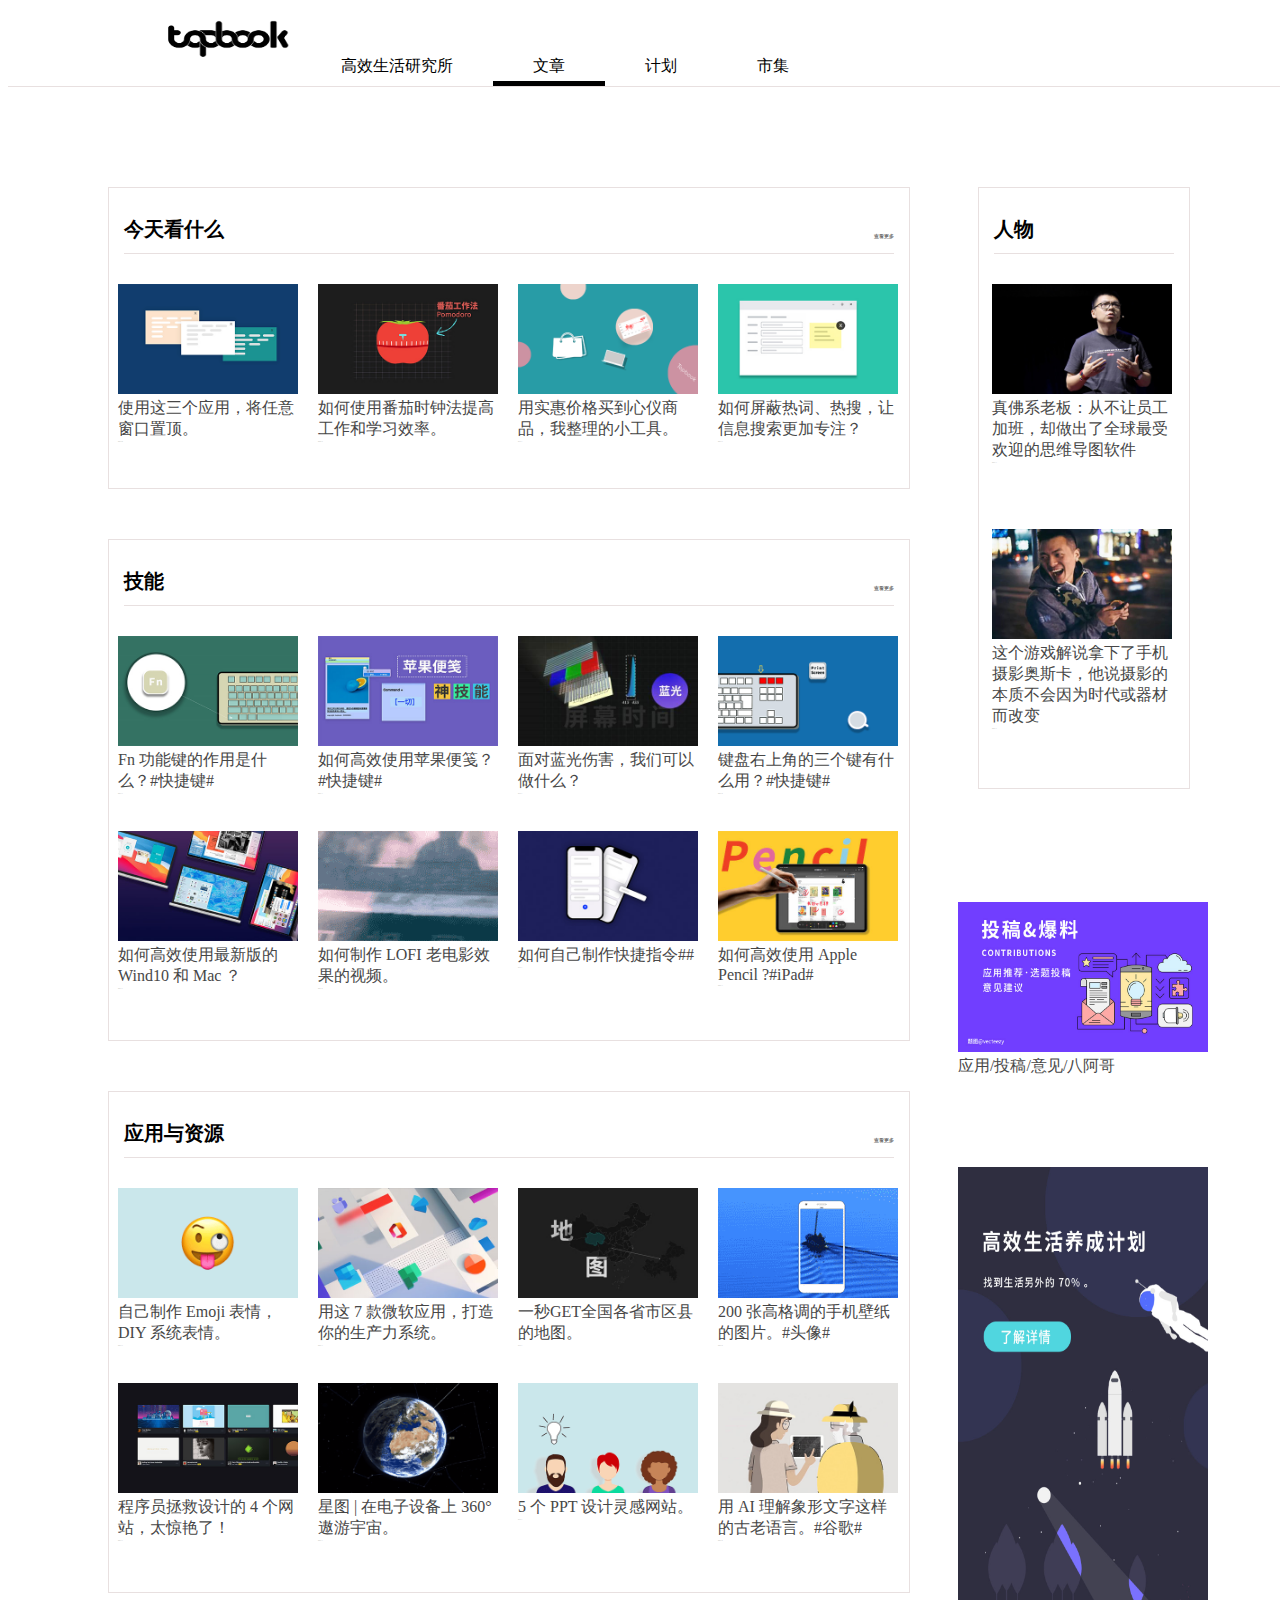
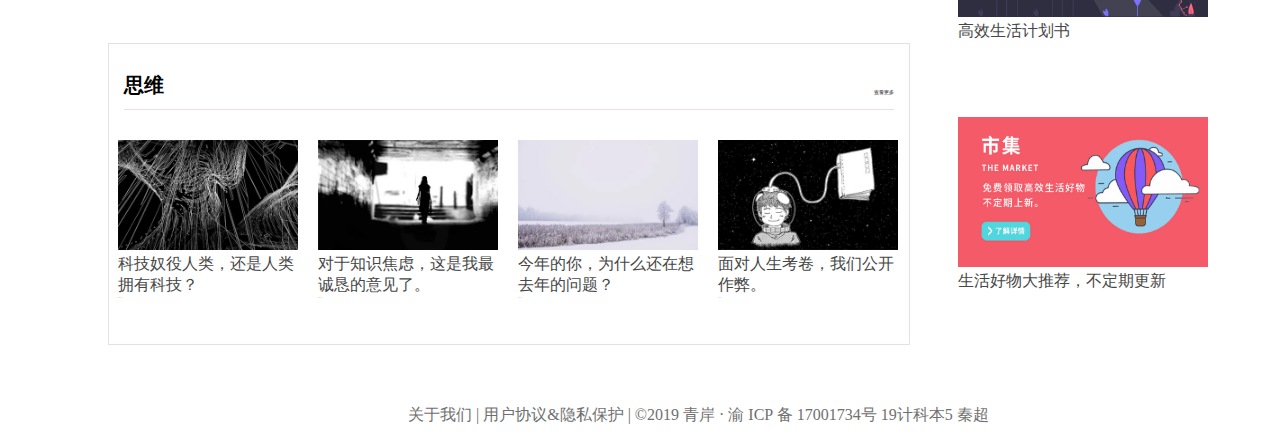
<file: index.html>
<!doctype html>
<html>
<head>
<meta charset="utf-8">
<title>topbook|高效生活书</title>
	<link rel="stylesheet" type="text/css" href="index.css"/>
	<link rel="shortcut icon" type="favicon.ico" href="图片素材/icon.png">
</head>

<body>
	<div id="k">
<div id="dh" >
	<div id="dhs">
		<img src="图片素材/topbook标.png" width="143" height="47" style="float: left; margin-top: 0px;">
		<ul>
		  <li id="aa"><a href="life.html">高效生活研究所</a></li>
		  <li id="bb"><a href="#">文章</a></li>
			<li id="cc"><a href="plan.html">计划</a></li>
			<li id="dd"><a href="fair.html">市集</a></li>
		</ul>
	</div></div>
<div id="main">
	<div id="maina">
		<div id="s"><div id="asz">今天看什么</div><span><a href="#">查看更多</a>
			</div>
		<div id="x">
			<div id="t"><a href="#"><img src="图片素材/ax1.jpg" width="180" height="110">使用这三个应用，将任意窗口置顶。<p>2020-10-22</p> </a></div>
			<div id="t"><a href="#"><img src="图片素材/ax2.jpg" width="180" height="110">如何使用番茄时钟法提高工作和学习效率。<p>2020-08-10</p> </a>
			</div>
			<div id="t"><a href="#"><img src="图片素材/ax3.gif" width="180" height="110">用实惠价格买到心仪商品，我整理的小工具。<p>2019-10-1</p> </a>
			</div>
			<div id="t"><a href="#"><img src="图片素材/ax4.jpg" width="180" height="110">如何屏蔽热词、热搜，让信息搜索更加专注？<p>2020-01-01</p> </a>
			</div>
			</div>
	</div>
		<div id="mainb">
		<div id="s"><div id="asz">技能</div><span><a href="#">查看更多</a></div>
			<div id="x">
			<div id="t"><a href="#"><img src="图片素材/bx1.jpg" width="180" height="110">Fn 功能键的作用是什么？#快捷键#<p>2020-10-13</p> </a></div>
			<div id="t"><a href="#"><img src="图片素材/bx2.jpg" width="180" height="110">如何高效使用苹果便笺？#快捷键#<p>2020-09-11</p> </a></div>
			<div id="t"><a href="#"><img src="图片素材/bx3.jpg" width="180" height="110">面对蓝光伤害，我们可以做什么？<p>2019-10-1</p> </a></div>
			<div id="t"><a href="#"><img src="图片素材/bx4.gif" width="180" height="110">键盘右上角的三个键有什么用？#快捷键#<p>2020-03-06</p> </a></div>
			<div id="t"><a href="#"><img src="图片素材/bx5.jpg" width="180" height="110">如何高效使用最新版的 Wind10 和 Mac ？<p>2020-10-13</p> </a></div>
			<div id="t"><a href="#"><img src="图片素材/bx6.gif" width="180" height="110">如何制作 LOFI 老电影效果的视频。<p>2020-03-06</p> </a></div>
			<div id="t"><a href="#"><img src="图片素材/bx7.jpg" width="180" height="110">如何自己制作快捷指令##<p>2019-10-1</p> </a></div>
			<div id="t"><a href="#"><img src="图片素材/bx8.jpg" width="180" height="110">如何高效使用 Apple Pencil ?#iPad# <p>2020-09-11</p> </a></div>
			</div>
		</div>
		<div id="mainc">
		<div id="s"><div id="asz">应用与资源</div><span><a href="#">查看更多</a>
			</div>
			<div id="x">
			<div id="t"><a href="#"><img src="图片素材/cx1.gif" width="180" height="110">自己制作 Emoji 表情，DIY 系统表情。<p>2020-10-13</p> </a></div>
			<div id="t"><a href="#"><img src="图片素材/cx2.jpg" width="180" height="110">用这 7 款微软应用，打造你的生产力系统。<p>2020-09-11</p> </a></div>
			<div id="t"><a href="#"><img src="图片素材/cx3.jpg" width="180" height="110">一秒GET全国各省市区县的地图。<p>2019-10-1</p> </a></div>
			<div id="t"><a href="#"><img src="图片素材/cx4.gif" width="180" height="110">200 张高格调的手机壁纸的图片。#头像# <p>2020-03-06</p> </a></div>
			<div id="t"><a href="#"><img src="图片素材/cx5.jpg" width="180" height="110">程序员拯救设计的 4 个网站，太惊艳了！<p>2020-10-13</p> </a></div>
			<div id="t"><a href="#"><img src="图片素材/cx6.gif" width="180" height="110">星图 | 在电子设备上 360° 遨游宇宙。 <p>2020-09-11</p> </a></div>
			<div id="t"><a href="#"><img src="图片素材/cx7.gif" width="180" height="110">5 个 PPT 设计灵感网站。<p>2019-10-1</p> </a></div>
			<div id="t"><a href="#"><img src="图片素材/cx8.jpg" width="180" height="110">用 AI 理解象形文字这样的古老语言。#谷歌#<p>2020-03-06</p> </a></div>
			</div>
		</div>
			<div id="maind">
			<div id="s"><div id="asz">思维</div><span><a href="#">查看更多</a></div>
			<div id="x">
			<div id="t"><a href="#"><img src="图片素材/dx1.jpg" width="180" height="110">科技奴役人类，还是人类拥有科技？<p>2020-10-13</p> </a></div>
			<div id="t"><a href="#"><img src="图片素材/dx2.jpg" width="180" height="110">对于知识焦虑，这是我最诚恳的意见了。<p>2020-09-11</p> </a></div>
			<div id="t"><a href="#"><img src="图片素材/dx3.jpg" width="180" height="110">今年的你，为什么还在想去年的问题？<p>2019-10-1</p> </a></div>
			<div id="t"><a href="#"><img src="图片素材/dx4.jpg" width="180" height="110">面对人生考卷，我们公开作弊。<p>2019-10-1</p> </a></div>
			</div>
			</div>
	</div>
			<div id="you">
				<div id="ails">
				<div id="maine">
					<div id="s"><div id="asz">人物</div></div>
					<div id="st"><a href="#"><img src="图片素材/ex1.jpg" width="180" height="110">真佛系老板：从不让员工加班，却做出了全球最受欢迎的思维导图软件<p>2020-09-11</p> </a></div>
					<div id="st"><a href="#"><img src="图片素材/ex2.jpg" width="180" height="110">这个游戏解说拿下了手机摄影奥斯卡，他说摄影的本质不会因为时代或器材而改变<p>2020-09-11</p></a></div>
					</div>
				</div>
				<div id="ailx">
					<div id="mainf">
						<div id="xt"><a href="suggestion.html"><img src="图片素材/fx1.jpg" width="250" height="150">应用/投稿/意见/八阿哥</a></div>
						<div id="xt"><a href="life.html"><img src="图片素材/fx2.jpg" width="250" height="450">高效生活计划书</a></div>
						<div id="xt" style="margin:300px 0px 100px 0px"><a href="fair.html"><img src="图片素材/fx3.jpg" width="250" height="150">生活好物大推荐，不定期更新</a></div>
					</div>
				</div>
					
			</div>
</div>
            <div id="db"><a href="#">关于我们 | 用户协议&隐私保护 | ©2019 青岸 · 渝 ICP 备 17001734号 19计科本5 秦超</a></div>
</body>
</body>
</html>
</file>
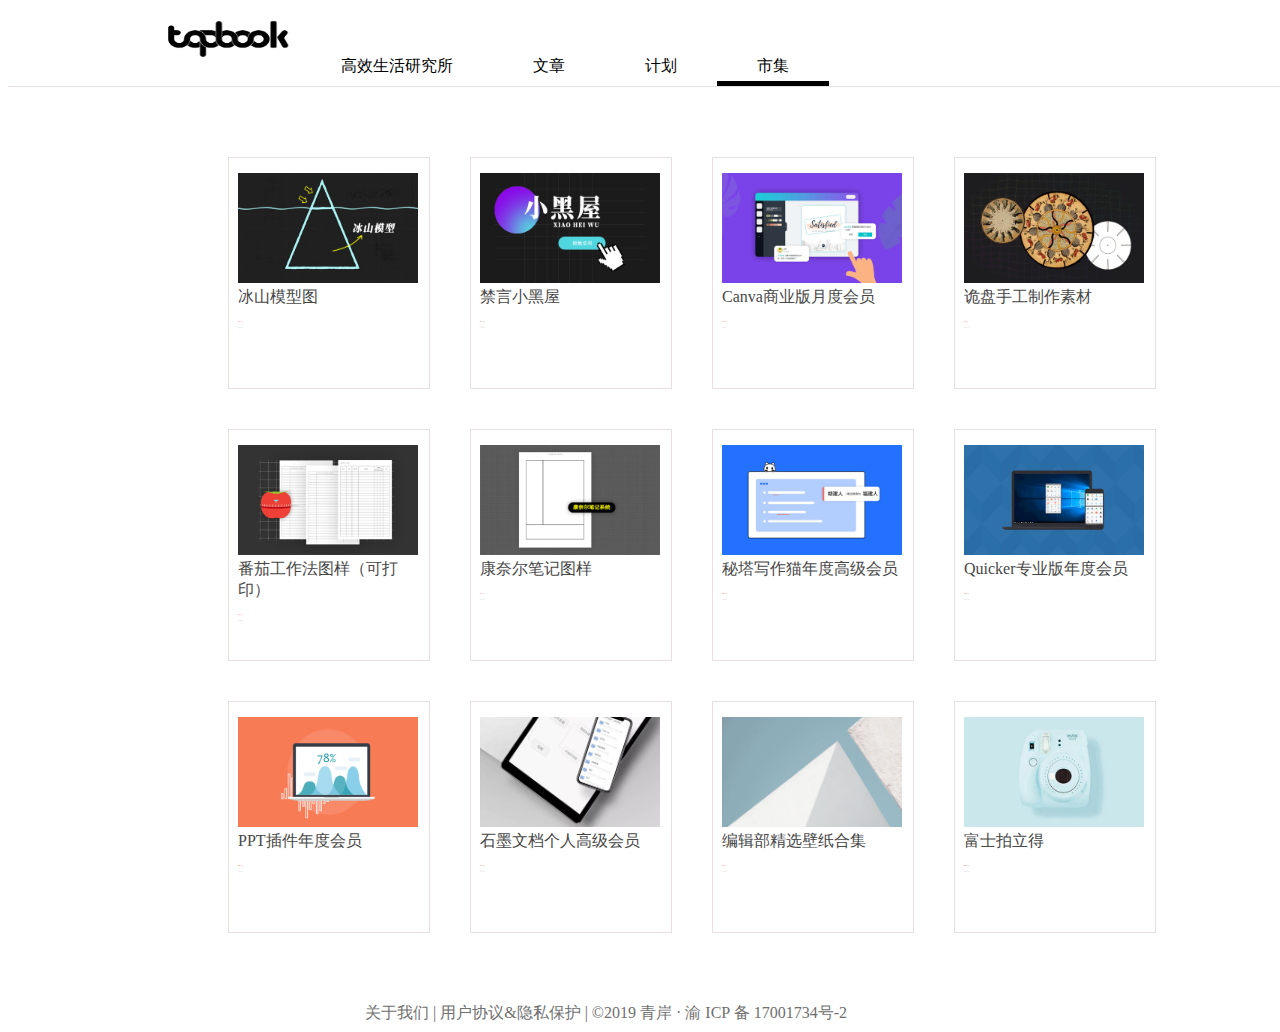
<file: fair.html>
<!doctype html>
<html>
<head>
<meta charset="utf-8">
<title>topbook|高效生活书</title>
    	<link rel="stylesheet" type="text/css" href="fair.css"/>
        <link rel="shortcut icon" type="favicon.ico" href="图片素材/icon.png">
</head>

<body>
    <div id="k">
    <div id="dh" >
	<div id="dhs">
		<img src="图片素材/topbook标.png" width="143" height="47" style="float: left; margin-top: 0px;">
		<ul>
            <li id="aa"><a href="life.html">高效生活研究所</a></li>
            <li id="bb"><a href="index.html">文章</a></li>
              <li id="cc"><a href="plan.html">计划</a></li>
			<li id="dd"><a href="#">市集</a></li>
		</ul>
	</div>
    </div>
        <div id="main">
         <div id="ss">
             <div id="t"><a href="#"><img src="图片素材/2/ss1.jpg" width="180" height="110">冰山模型图<br><p1>45书币兑换</p1><p>xx人已兑换</p> </a>
			</div>
            </div>
            <div id="ss">
             <div id="t"><a href="#"><img src="图片素材/2/ss2.jpg" width="180" height="110">禁言小黑屋<br><p1>20书币兑换</p1><p>xx人已兑换</p> </a>
			</div>
            </div>
             <div id="ss">
             <div id="t"><a href="#"><img src="图片素材/2/ss3.jpg" width="180" height="110">Canva商业版月度会员<br><p1>20书币兑换</p1><p>xx人已兑换</p> </a>
			</div>
            </div>
             <div id="ss">
             <div id="t"><a href="#"><img src="图片素材/2/ss4.jpg" width="180" height="110">诡盘手工制作素材<br><p1>25币兑换</p1><p>xx人已兑换</p> </a>
			</div>
            </div>
            <div id="ss">
             <div id="t"><a href="#"><img src="图片素材/2/ss5.jpg" width="180" height="110">番茄工作法图样（可打印）<br><p1>35币兑换</p1><p>xx人已兑换</p> </a>
			</div>
            </div>
            <div id="ss">
             <div id="t"><a href="#"><img src="图片素材/2/ss6.jpg" width="180" height="110">康奈尔笔记图样<br><p1>35币兑换</p1><p>xx人已兑换</p> </a>
			</div>
            </div>
            <div id="ss">
             <div id="t"><a href="#"><img src="图片素材/2/ss7.jpg" width="180" height="110">秘塔写作猫年度高级会员<br><p1>4000币兑换</p1><p>xx人已兑换</p> </a>
			</div>
            </div>
            <div id="ss">
             <div id="t"><a href="#"><img src="图片素材/2/ss8.jpg" width="180" height="110">Quicker专业版年度会员<br><p1>1600币兑换</p1><p>xx人已兑换</p> </a>
			</div>
            </div>
            <div id="ss">
             <div id="t"><a href="#"><img src="图片素材/2/ss9.jpg" width="180" height="110">PPT插件年度会员<br><p1>2500币兑换</p1><p>xx人已兑换</p> </a>
			</div>
            </div>
            <div id="ss">
             <div id="t"><a href="#"><img src="图片素材/2/ss10.jpg" width="180" height="110">石墨文档个人高级会员<br><p1>180币兑换</p1><p>xx人已兑换</p> </a>
			</div>
            </div>
            <div id="ss">
             <div id="t"><a href="#"><img src="图片素材/2/ss11.gif" width="180" height="110">编辑部精选壁纸合集<br><p1>25币兑换</p1><p>xx人已兑换</p> </a>
			</div>
            </div>
            <div id="ss">
             <div id="t"><a href="#"><img src="图片素材/2/ss12.jpg" width="180" height="110">富士拍立得<br><p1>4500币兑换</p1><p>xx人已兑换</p> </a>
			</div>
            </div>
        </div>
        </div>
    <div id="db"><a href="#">关于我们 | 用户协议&隐私保护 | ©2019 青岸 · 渝 ICP 备 17001734号-2</a></div>
</body>
</html>
</file>
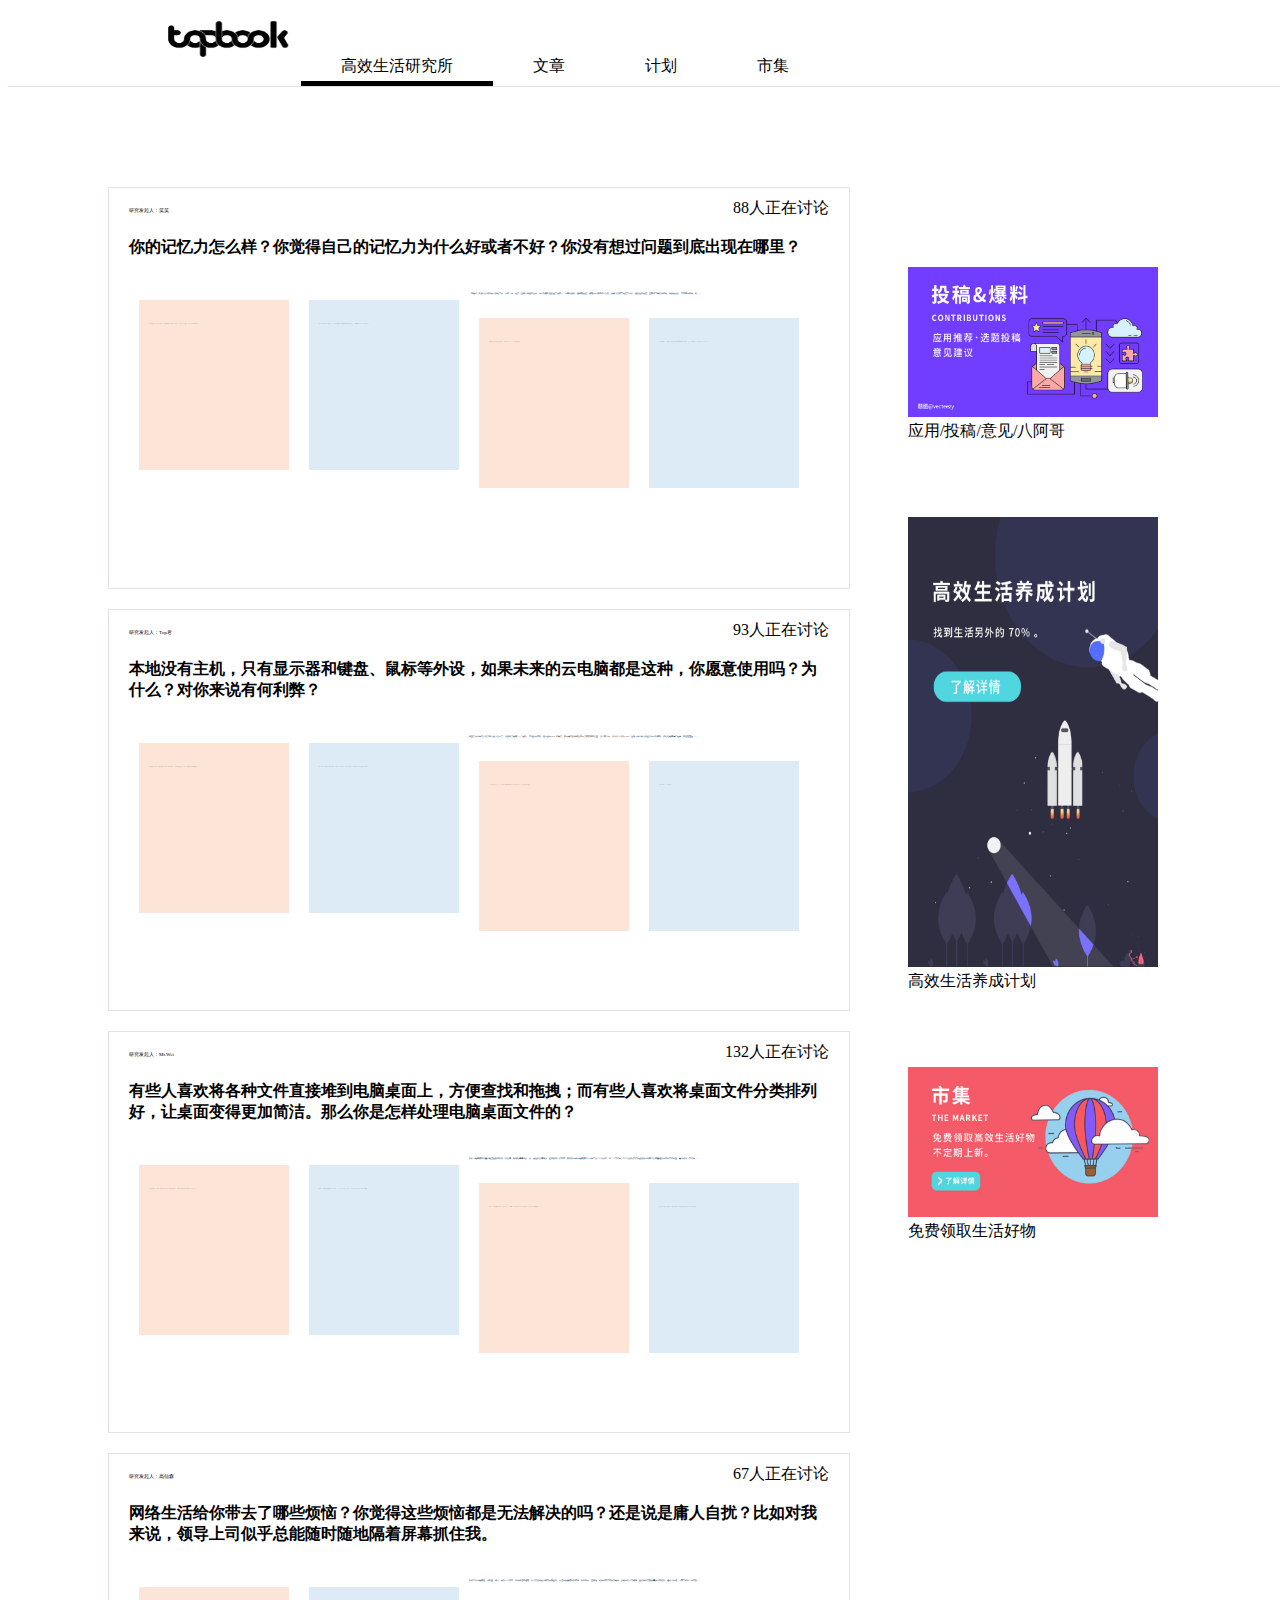
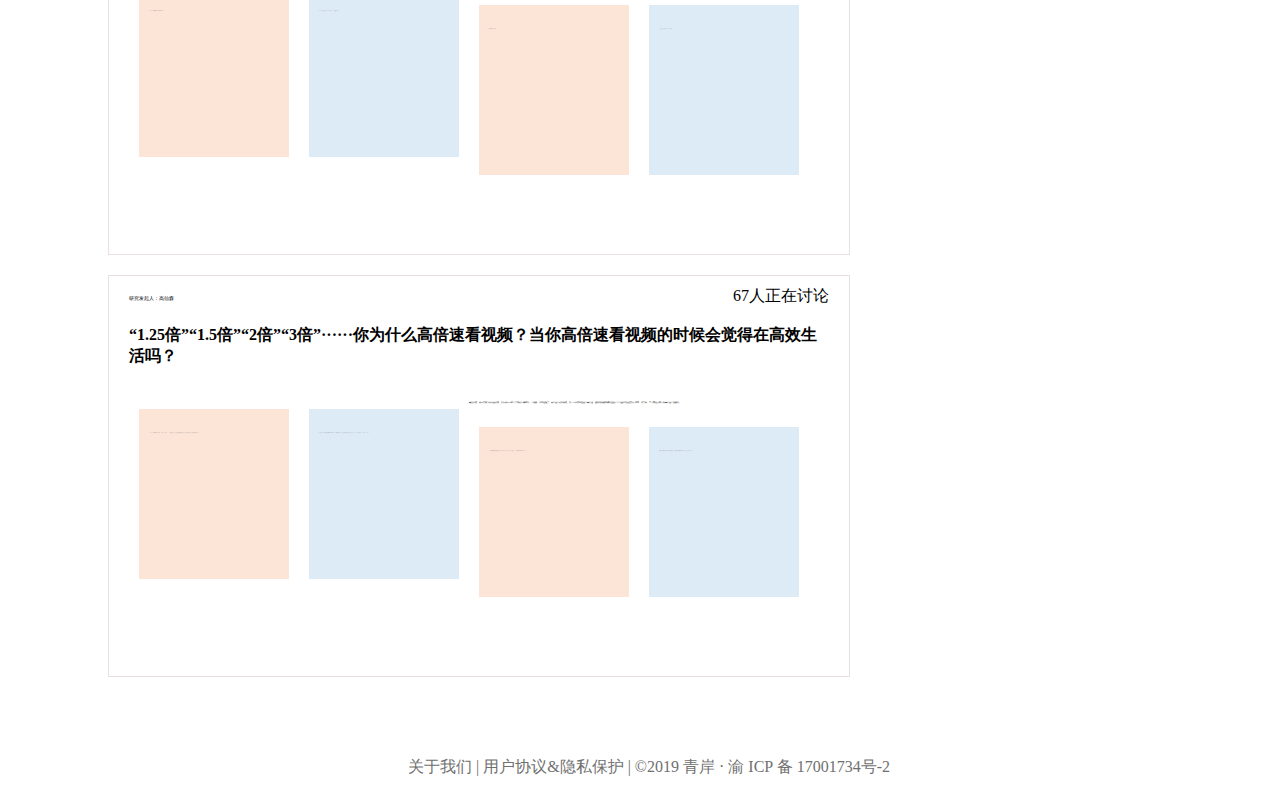
<file: life.html>
<!doctype html>
<html>
<head>
<meta charset="utf-8">
<title>topbook|高效生活书</title>
    <link rel="stylesheet" type="text/css" href="life.css"/>
    <link rel="shortcut icon" type="favicon.ico" href="图片素材/icon.png">
</head>

<body>
    <div id="k">
    <div id="dh" >
	    <div id="dhs">
		<img src="图片素材/topbook标.png" width="143" height="47" style="float: left; margin-top: 0px;">
		<ul>
		  <li id="aa"><a href="#">高效生活研究所</a></li>
		  <li id="bb"><a href="index.html">文章</a></li>
			<li id="cc"><a href="plan.html">计划</a></li>
			<li id="dd"><a href="fair.html">市集</a></li>
		</ul>
	    </div>
    </div>
        <div id="main">
            <div id="l">
                <div id="mains">
                    <span id="a">研究发起人：笑笑</span><span id="b">88人正在讨论</span>
                <h4> 你的记忆力怎么样？你觉得自己的记忆力为什么好或者不好？你没有想过问题到底出现在哪里？</h4>
                    <span id="c">一串电话号码多用几次我就可以记下来，各种号卡、证件号也都可以随口念出。自己的密码也设置了无数个，不算有规律，但都能记住。感觉自己好像对常用的、无意义的数字记忆力不错。但要让我记住一些相对生硬的知识点，特别是历史、文学类知识点，比……</span>
                    <div id="d">
                    <div id="zzz"><span>感觉视频类的内容提到的东西记住的概率很低，但是对声音和文字（纸质的，感兴趣的）的记忆相对来说留存……</span></div>
                    </div>
                    <div id="e">
                    <div id="zzz"><span>没手机的时候记忆力特别好，初中的时候考前4小时能背会一本政治的知识点；后来没有了考试，多了智能手机……</span></div>
                    </div>
                    <div id="d"> 
                    <div id="zzz"><span>有时候别人说一下要点需要记住，当时感觉记住了，回过神一想又忘了</span></div>
                    </div>
                    <div id="e"> 
                    <div id="zzz"><span>这个或许与生活习惯有关，我们很多时候都没有多少时间去集中注意力，特别是在玩手机的时候，所以导致记忆……</span></div>
                    </div>
                </div>
                
                <div id="mains">
                    <span id="a">研究发起人：Top君</span><span id="b">93人正在讨论</span>
                <h4>本地没有主机，只有显示器和键盘、鼠标等外设，如果未来的云电脑都是这种，你愿意使用吗？为什么？对你来说有何利弊？</h4>
                    <span id="c">阿里云在今年九月的云栖大会上发布了一款超级云电脑——“无影”。本地没有主机，更不会有 CPU 和硬盘。所有硬件设备都集中在云端数据中心里。用户端只有一张名片大小的 C-Key，连接上屏幕就可以进入自己的桌面，和传统电脑操作无异，而性能甚至……</span>
                    <div id="d">
                    <div id="zzz"><span>如果网速真的已经快到使用云端文件相当于本地一样的话，我会很乐意使用！当然，本地存储还是必须要有的……</span></div>
                    </div>
                    <div id="e">
                    <div id="zzz"><span>基于技术发展和推动社会发展来说，这是一个不错的方案。但是，但是基于个人隐私和大量的信息保密问题来……</span></div>
                    </div>
                    <div id="d"> 
                    <div id="zzz"><span>这个对网络的要求太高了，而且东西都存储在云端还涉及到隐私的问题，我还是更加追求稳定</span></div>
                    </div>
                    <div id="e"> 
                    <div id="zzz"><span>可能不会作为主力机使用吧</span></div>
                    </div>
                </div>
            
                <div id="mains">
                    <span id="a">研究发起人：Mr.Wei</span><span id="b">132人正在讨论</span>
                <h4>有些人喜欢将各种文件直接堆到电脑桌面上，方便查找和拖拽；而有些人喜欢将桌面文件分类排列好，让桌面变得更加简洁。那么你是怎样处理电脑桌面文件的？</h4>
                    <span id="c">我认为电脑桌面的整洁程度会影响我的工作心情，如果乱糟糟堆到一起，会让我心情烦躁，进而影响工作效率。所以我喜欢在电脑桌面上只留下几个常用软件，和一个文件夹。经常用到的文件我会按照不同类型分类整理到不同的文件夹里，最后将各个文件夹……</span>
                    <div id="d">
                    <div id="zzz"><span>我的桌面规则： ①win：桌面只留【回收站】；mac：桌面空； ②win：常用软件和文件夹放在【任务栏】……</span></div>
                    </div>
                    <div id="e">
                    <div id="zzz"><span>win10：磁贴分类排放常用程序（office，小工具，通讯，仿真，编程）；任务栏只放文件资源管理器、浏览器……</span></div>
                    </div>
                    <div id="d"> 
                    <div id="zzz"><span>桌面上什么都没有 然后把常用的放在最底下 这样看上去特别清爽 再用一个小软件把底下边框变成半透明 非常好……</span></div>
                    </div>
                    <div id="e"> 
                    <div id="zzz"><span>桌面背景图是精心挑选的，图标很影响观感，我的桌面也是尽量少的图标，分类放好。</span></div>
                    </div>
                </div>
                
                <div id="mains">
                    <span id="a">研究发起人：高仙森</span><span id="b">67人正在讨论</span>
                <h4>网络生活给你带去了哪些烦恼？你觉得这些烦恼都是无法解决的吗？还是说是庸人自扰？比如对我来说，领导上司似乎总能随时随地隔着屏幕抓住我。</h4>
                    <span id="c">我们生活在电脑里、手机里、网上。就我个人而言，我喜欢这种感觉，因为文明就是不断向前推进的。不过在享受便利的时候，我始终有一些烦恼。比如从学生时代的老师，到现在的上司领导，他们似乎总能隔着屏幕抓住我。理论上来说，大家下班后互不打扰……</span>
                    <div id="d">
                    <div id="zzz"><span>在工地上自娱自乐，只能靠网络了</span></div>
                    </div>
                    <div id="e">
                    <div id="zzz"><span>碎片化的信息太多了，有点上瘾，总想刷个不停。</span></div>
                    </div>
                    <div id="d"> 
                    <div id="zzz"><span>喷子杠精太™多！</span></div>
                    </div>
                    <div id="e"> 
                    <div id="zzz"><span>无意义的信息过多，应接不暇。</span></div>
                    </div>
                </div>
                
                <div id="mains">
                    <span id="a">研究发起人：高仙森</span><span id="b">67人正在讨论</span>
                <h4>“1.25倍”“1.5倍”“2倍”“3倍”······你为什么高倍速看视频？当你高倍速看视频的时候会觉得在高效生活吗？</h4>
                    <span id="c">最近剧荒，就在思索为什么会剧荒，然后就在 B 站看了编剧汪海林的一个视频，其中他提了一点倍速看剧的现象。我个人有时候也会开高倍速，但如果视频很精彩也会正常乃至降低速度的看细节，想了解一下大家是怎样看待高倍速看视频的。</span>
                    <div id="d">
                    <div id="zzz"><span>普通情况下看剧属于放松 ，不属于高效生活。但是特殊情况下比如你看剧只是为了跟朋友有共同话题或者说跟对……</span></div>
                    </div>
                    <div id="e">
                    <div id="zzz"><span>在听课时高倍速确实能够节省时间，但是有些情况的高倍速可能成为假象努力的工具，比如用一个小时听完了两……</span></div>
                    </div>
                    <div id="d"> 
                    <div id="zzz"><span>高倍速看视频是我能够在那个时间内接受那么多的信息量，不过看剧一倍速就可以了。</span></div>
                    </div>
                    <div id="e"> 
                    <div id="zzz"><span>只有复习看公开课的时候会倍速，休息的时候看剧时间过得慢一点还来不及。</span></div>
                    </div>
                </div>
            </div>
            <div id="r">
                             <div id="ts">
                <div id="tw"><a href="suggestion.html"><img src="图片素材/fx1.jpg" width="250" height="150">应用/投稿/意见/八阿哥</a></div>             
            </div> 
             <div id="ts">
                <div id="tw"><a href="life.html"><img src="图片素材/fx2.jpg" width="250" height="450">高效生活养成计划</a></div>             
            </div> 
             <div id="ts">
                <div id="tw" style="margin:350px 0px 100px 0px"><a href="fair.html"><img src="图片素材/fx3.jpg" width="250" height="150">免费领取生活好物</a></div>             
            </div> 
            </div>
        
        </div>
         <div id="db"><a href="#">关于我们 | 用户协议&隐私保护 | ©2019 青岸 · 渝 ICP 备 17001734号-2</a></div>
    </div>
</body>
</html>
</file>
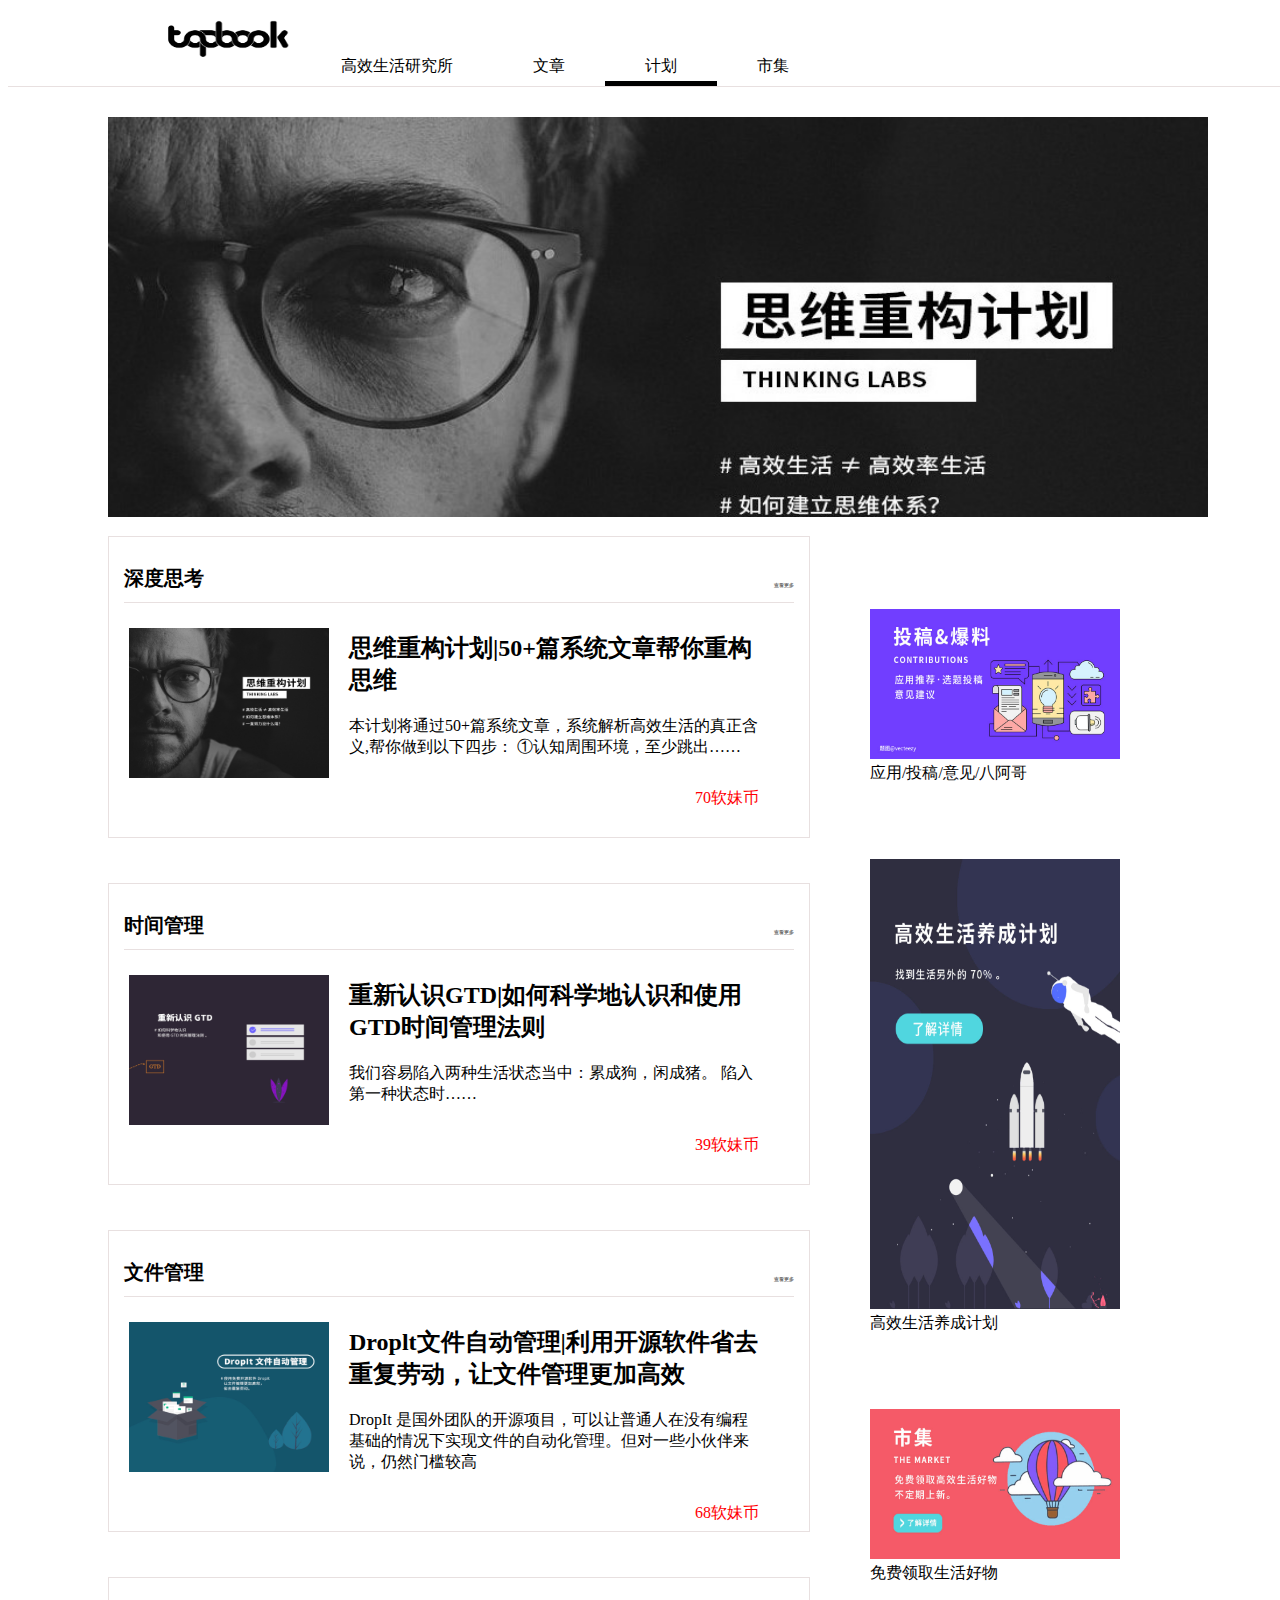
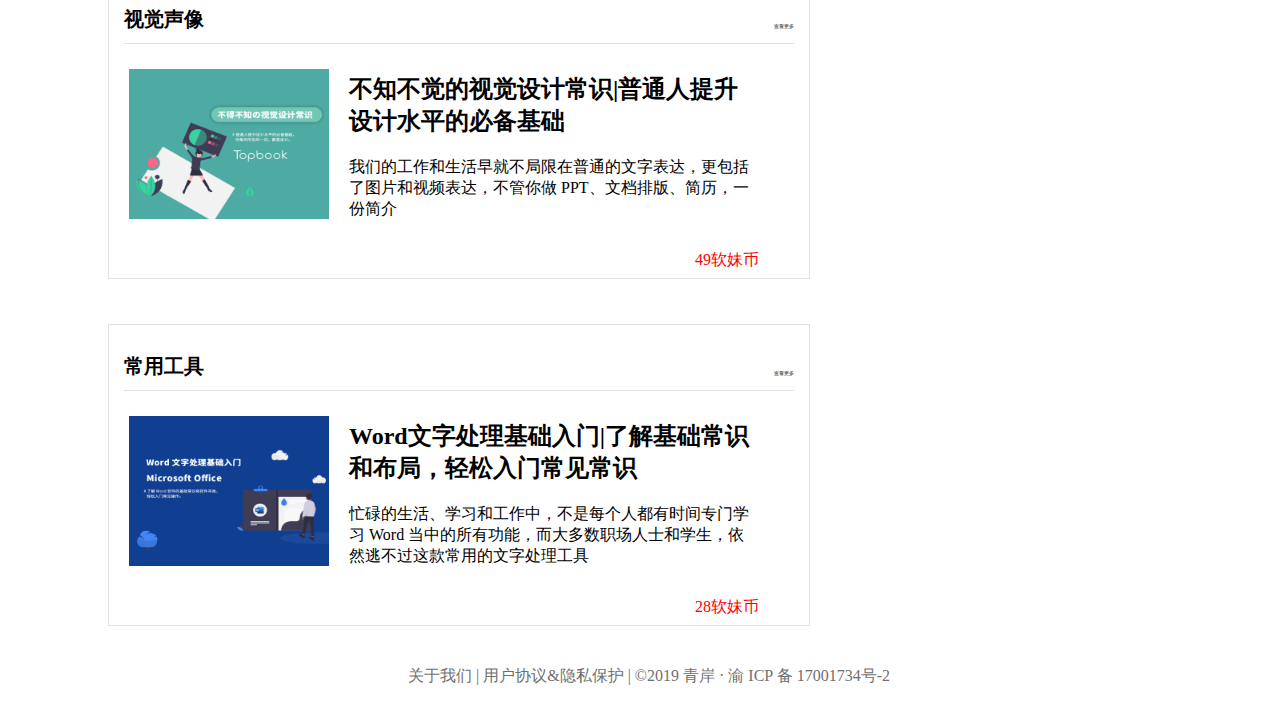
<file: plan.html>
<!doctype html>
<html>
<head>
<meta charset="utf-8">
<title>topbook|高效生活书</title>
    <link rel="stylesheet" type="text/css" href="plan.css">
    <link rel="shortcut icon" type="favicon.ico" href="图片素材/icon.png">
</head>

<body>
    <div id="k">
    <div id="dh" >
	<div id="dhs">
		<img src="图片素材/topbook标.png" width="143" height="47" style="float: left; margin-top: 0px;">
		<ul>
            <li id="aa"><a href="life.html">高效生活研究所</a></li>
            <li id="bb"><a href="index.html">文章</a></li>
              <li id="cc"><a href="#">计划</a></li>
              <li id="dd"><a href="fair.html">市集</a></li>
		</ul>
	</div>
        </div>
    <div id="tt">
    <img src="图片素材/3/t11.jpg" width="1100px" height="400px">
    </div>
    <div id="main">
        <div id="l">
        <div id="maina">
		<div id="s"><div id="asz">深度思考</div><span><a href="#">查看更多</a>
			</div>
		<div id="x">
			<div id="t"><a href="#"><img src="图片素材/3/t1.jpg" width="200" height="150"></a>
            </div>
            <div id="wz"><h2>思维重构计划|50+篇系统文章帮你重构思维</h2>
            <span>本计划将通过50+篇系统文章，系统解析高效生活的真正含义,帮你做到以下四步： ①认知周围环境，至少跳出……</span>
                <br>
                <span style="float: right;margin-top: 30px;color: #FF0004;">70软妹币</span>
            </div>
			</div>
	</div>
              <div id="maina">
		<div id="s"><div id="asz">时间管理</div><span><a href="#">查看更多</a>
			</div>
		<div id="x">
			<div id="t"><a href="#"><img src="图片素材/3/t2.jpg" width="200" height="150"></a>
            </div>
            <div id="wz"><h2>重新认识GTD|如何科学地认识和使用GTD时间管理法则</h2>
            <span>我们容易陷入两种生活状态当中：累成狗，闲成猪。 陷入第一种状态时……</span>
                <br>
                <span style="float: right;margin-top: 30px;color: #FF0004;">39软妹币</span>
            </div>
			</div>
	</div>
                  <div id="maina">
		<div id="s"><div id="asz">文件管理</div><span><a href="#">查看更多</a>
			</div>
		<div id="x">
			<div id="t"><a href="#"><img src="图片素材/3/t3.jpg" width="200" height="150"></a>
            </div>
            <div id="wz"><h2>Droplt文件自动管理|利用开源软件省去重复劳动，让文件管理更加高效</h2>
            <span>DropIt 是国外团队的开源项目，可以让普通人在没有编程基础的情况下实现文件的自动化管理。但对一些小伙伴来说，仍然门槛较高</span>
                <br>
                <span style="float: right;margin-top: 30px;color: #FF0004;">68软妹币</span>
            </div>
			</div>
	</div>  
                     <div id="maina">
		<div id="s"><div id="asz">视觉声像</div><span><a href="#">查看更多</a>
			</div>
		<div id="x">
			<div id="t"><a href="#"><img src="图片素材/3/t4.jpg" width="200" height="150"></a>
            </div>
            <div id="wz"><h2>不知不觉的视觉设计常识|普通人提升设计水平的必备基础</h2>
            <span>我们的工作和生活早就不局限在普通的文字表达，更包括了图片和视频表达，不管你做 PPT、文档排版、简历，一份简介</span>
                <br>
                <span style="float: right;margin-top: 30px;color: #FF0004;">49软妹币</span>
            </div>
			</div>
	</div>
                                     <div id="maina">
		<div id="s"><div id="asz">常用工具</div><span><a href="#">查看更多</a>
			</div>
		<div id="x">
			<div id="t"><a href="#"><img src="图片素材/3/t5.jpg" width="200" height="150"></a>
            </div>
            <div id="wz"><h2>Word文字处理基础入门|了解基础常识和布局，轻松入门常见常识</h2>
            <span>忙碌的生活、学习和工作中，不是每个人都有时间专门学习 Word 当中的所有功能，而大多数职场人士和学生，依然逃不过这款常用的文字处理工具</span>
                <br>
                <span style="float: right;margin-top: 30px;color: #FF0004;">28软妹币</span>
            </div>
			</div>
	</div>
            
                      
        </div>
        <div id="r">
             <div id="ts">
                <div id="tw"><a href="suggestion.html"><img src="图片素材/fx1.jpg" width="250" height="150">应用/投稿/意见/八阿哥</a></div>             
            </div> 
             <div id="ts">
                <div id="tw"><a href="#"><img src="图片素材/fx2.jpg" width="250" height="450">高效生活养成计划</a></div>             
            </div> 
             <div id="ts">
                <div id="tw" style="margin:350px 0px 100px 0px"><a href="fair.html"><img src="图片素材/fx3.jpg" width="250" height="150">免费领取生活好物</a></div>             
            </div> 
                      
                      </div>
    </div>
               <div id="db"><a href="#">关于我们 | 用户协议&隐私保护 | ©2019 青岸 · 渝 ICP 备 17001734号-2</a></div>           
    </div>
</body>
</html>
</file>
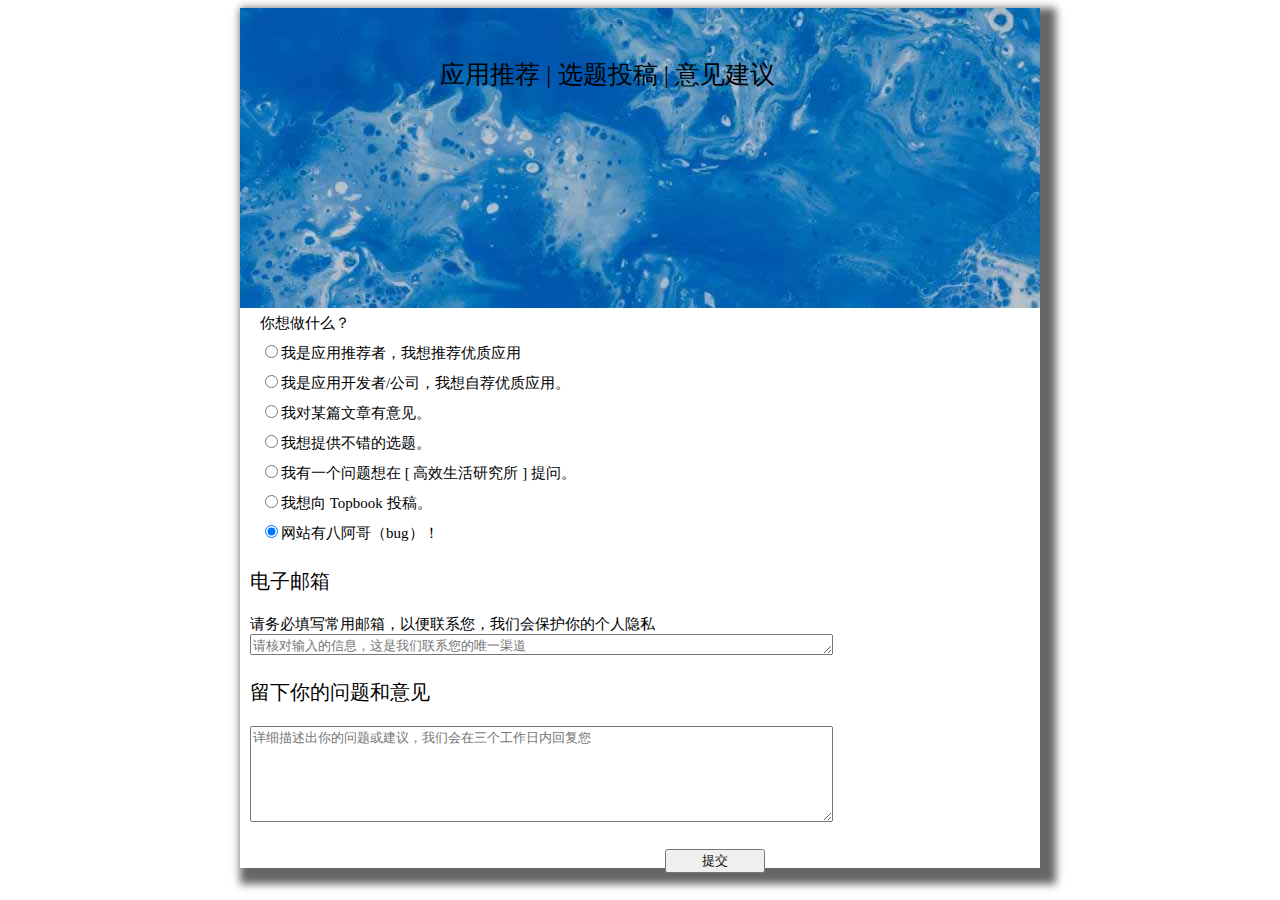
<file: suggestion.html>
<!doctype html>
<html>
<head>
<meta charset="utf-8">
<title>应用推荐 | 选题投稿 | 意见建议</title>
    <link rel="stylesheet" type="text/css" href="suggestion.css"/>
    <link rel="shortcut icon" type="favicon.ico" href="图片素材/icon.png">
    <script>
        function myFunction(){
        alert(" 我们会重视您的宝贵意见，经过讨论后，如何你的意见被采纳，我们会主动联系你，感谢您对我们的支持！");
}
</script>
</head>

<body>
    <div id="k">
        <div id="s">
        <div id="sz"><p>应用推荐 | 选题投稿 | 意见建议</p></div>
        </div>
        <div id="z"><span>你想做什么？</span><br> 
            <input name="aa" type="radio" value="" checked="checked"/><span>我是应用推荐者，我想推荐优质应用</span><br>
            <input name="aa" type="radio" value="" checked="checked"/><span>我是应用开发者/公司，我想自荐优质应用。</span><br>
            <input name="aa" type="radio" value="" checked="checked"/><span>我对某篇文章有意见。</span><br>
            <input name="aa" type="radio" value="" checked="checked"/><span>我想提供不错的选题。</span><br>
            <input name="aa" type="radio" value="" checked="checked"/><span>我有一个问题想在 [ 高效生活研究所 ] 提问。</span><br>
            <input name="aa" type="radio" value="" checked="checked"/><span>我想向 Topbook 投稿。</span><br>
            <input name="aa" type="radio" value="" checked="checked"/><span>网站有八阿哥（bug）！</span><br>
        </div>
        <div id="x">
            <form>
        		<p>电子邮箱</p>
        		<span> 请务必填写常用邮箱，以便联系您，我们会保护你的个人隐私</span><br>
        			<textarea name="username" rows="1" cols="70" placeholder="请核对输入的信息，这是我们联系您的唯一渠道" ></textarea>
        			<p>留下你的问题和意见</p>
   	          <p>
        	          <textarea name="ok" rows="6" cols="70" placeholder="详细描述出你的问题或建议，我们会在三个工作日内回复您"></textarea>
   	          </p>
   	          <p>   	            
   	            <input type="reset" onClick="myFunction()" value="提交"  style="margin-left: 415px; width: 100px;"/>
   	            <br>
              </p>
            </form>
        </div>
    </div>
</body>
</html>
</file>
<file: index.css>
@charset "utf-8";
/* CSS Document */
#k{width:1500px;height:auto;margin: auto;}
#dh{width: 1500px;border-bottom: 1px solid #E8E0E0;height:70px;}
#dhs{height: 50px;width:800px; background: #FFFFFF;margin-left: 150px;}
#dhs a{display: block;text-decoration: none;color: #000000;padding: 40px 0px 0px 40px;margin-right: 40px;}
#dhs li{float: left;list-style-type: none; padding-bottom: 4px;}
#aa:hover{border-bottom: 5px solid #000000;}
#bb{border-bottom: 5px solid #000000;}
#cc:hover{border-bottom: 5px solid #000000;}
#dd:hover{border-bottom: 5px solid #000000;}
#main{width: 800px;float:left;margin:50px 0px 50px 100px;}
#maina,#maind{width: 800px;background: #FFFFFF;border: 1px solid #E8E0E0; height: 300px;margin-top: 50px;}
#mainb,#mainc{width: 800px; height: 500px;background: #FFFFFF;margin-top: 50px;border: 1px solid #E8E0E0;}
#maine{ width: 210px; height:600px;background: #FFFFFF;border: 1px solid #E8E0E0; margin:auto;}
#s{font-size:20px;height:50px;margin:15px;font-weight: 700;border-bottom: 1px solid #E8E0E0;}
#s a{text-decoration: none;color: #707070;clear:both;float: right;font-size: 5px;margin-top: -10px;}
#asz{padding-top: 13px;}
#x{width: 800px;}
#t{width:180px; height:130px;float:left;margin:15px 11px 50px 9px;}
#st{width:180px; height:130px;float:left;margin:15px 7px 100px 13px;}
#t a,#st a,#xt a{text-decoration: none;color: #474747;}
#t p,#st p{font-size: 1px;color: #A2A2A2;}
#you{ width:250px;height:1500px;float:left;margin:100px 0px 0px 50px}
#ails{width:210px; height:700px; margin:auto;}
#ailx{width:250px;height:auto;margin:auto;}
#xt{width:250px;height:150px;float:left;margin:15px 0px 100px 0px;}
#db{float:left;width: 600px;height: 40px; margin:  10px 0px 0px 400px; }
#db a{text-decoration: none;color: #707070;}
</file>
<file: fair.css>
@charset "utf-8";
/* CSS Document */
#k{width:1500px;height:auto;margin: auto;}
#dh{width: 1500px;border-bottom: 1px solid #E8E0E0;height:70px;}
#dhs{height: 50px;width:800px; background: #FFFFFF;margin-left: 150px;float:none;}
#dhs a{display: block;text-decoration: none;color: #000000;padding: 40px 0px 0px 40px;margin-right: 40px;}
#dhs li{float: left;list-style-type: none; padding-bottom: 4px;}
#aa:hover{border-bottom: 5px solid #000000;}
#bb:hover{border-bottom: 5px solid #000000;}
#cc:hover{border-bottom: 5px solid #000000;}
#dd{border-bottom: 5px solid #000000;}
#main{width: 970px;float:left;margin:50px 0px 50px 200px;}
#ss{ width: 200px; height: 230px;border: 1px solid #E8E0E0; float: left; margin:20px;}
#t{width:180px; height:130px;float:left;margin:15px 11px 50px 9px;}
#t a{text-decoration: none;color: #474747;}
#t p{font-size: 1px;color: #A2A2A2;}
#t p1{font-size: 1px;color: #FB0000;}
#db{float: none;width: 550px;margin: auto;}
#db a{text-decoration: none;color: #707070;}
</file>
<file: life.css>
@charset "utf-8";
/* CSS Document */
#k{width:1500px;height:auto;margin: auto;}
#dh{width: 1500px;border-bottom: 1px solid #E8E0E0;height:70px;}
#dhs{height: 50px;width:800px; background: #FFFFFF;margin-left: 150px;}
#dhs a{display: block;text-decoration: none;color: #000000;padding: 40px 0px 0px 40px;margin-right: 40px;}
#dhs li{float: left;list-style-type: none; padding-bottom: 4px;}
#aa{border-bottom: 5px solid #000000;}
#bb:hover{border-bottom: 5px solid #000000;}
#cc:hover{border-bottom: 5px solid #000000;}
#dd:hover{border-bottom: 5px solid #000000;}
#main{ width:1400px;margin:80px 0px 50px 0px;float:left;}
#l{float:left;width:800px; }
#mains{ width:700px;border: 1px solid #E8E0E0;height: 380px;margin:20px 0px 20px 100px;padding: 10px 20px;}
#a{font-size: 5px;}
#b{float: right;}
#c{font-size: 2px;}
#d{ width:130px;height: 150px;float: left;margin: 20px 10px;background:#FCE4D6;padding:10px 10px;}
#e{ width:130px;height: 150px;float: left;margin: 20px 10px;background:#DDEBF7;padding:10px 10px;}
#zzz{line-height: 28px;font-size: 1px;color:#919191;}
#r{ float:left;width:300px;margin:100px 0px 0px 100px;}
#r a{text-decoration: none;color: #000000;}
#tw{ width: 250px;height: 200px;margin: 0px 0px 50px 0px;}
#db{float:left;width: 600px;height: 40px; margin:  10px 0px 0px 400px; }
#db a{text-decoration: none;color: #707070;}
</file>
<file: plan.css>
@charset "utf-8";
/* CSS Document */
#k{height: 2000px;width: 1500px;margin: auto;}
#dh{width: 1500px;border-bottom: 1px solid #E8E0E0;height:70px;}
#dhs{height: 50px;width:800px; background: #FFFFFF;margin-left: 150px;float:none;}
#dhs a{display: block;text-decoration: none;color: #000000;padding: 40px 0px 0px 40px;margin-right: 40px;}
#dhs li{float: left;list-style-type: none; padding-bottom: 4px;}
#aa:hover{border-bottom: 5px solid #000000;}
#bb:hover{border-bottom: 5px solid #000000;}
#cc{border-bottom: 5px solid #000000;}
#dd:hover{border-bottom: 5px solid #000000;}
#tt{width: 1250px;float:left;margin:30px 0px 0px 100px;}
#t a{text-decoration: none;color: #474747;}
#maina{width: 700px;background: #FFFFFF;border: 1px solid #E8E0E0; height: 300px;margin:15px 0px 30px 100px;float: left;}
#t img{margin:10px 0px 10px 20px;}
#s{font-size:20px;height:50px;margin:15px;font-weight: 700;border-bottom: 1px solid #E8E0E0;}
#s a{text-decoration: none;color: #707070;clear:both;float: right;font-size: 5px;margin-top: -10px;}
#asz{padding-top: 13px;}
#x{ padding-bottom: 120px;}
#wz{margin: -180px 50px 0px 240px;}
#r{ float:left;width:300px;margin: -1300px 0px 30px 60px;}
#tw{ width: 250px;height: 200px;margin: 0px 0px 50px 0px;}
#r a{text-decoration: none;color: #000000;}
#db{float:left;width: 600px;height: 40px; margin:  10px 0px 0px 400px; }
#db a{text-decoration: none;color: #707070;}
</file>
<file: suggestion.css>
﻿@charset "utf-8";
/* CSS Document */
#k{ margin: auto;width: 800px;height: auto; box-shadow: 8px 8px 8px 8px #666;}
span{ font-size: 15px; font-family: 华文新魏;}
p{font-size: 20px; font-family: 华文新魏;}
#z{padding: 0px 20px 20px 20px; line-height: 30px;}
#z:hover,#x:hover{ background: #E9E9E9;}
#s{width:800px; height:300px; background: url(图片素材/t4.jpg);float:left; }
#sz{margin: 50px 200px 0px 200px;width:350px;}
#sz p{font-size: 25px;}
#x{margin:-20px 0px 0px 0px; padding-left:10px; height:300px;}
</file>
